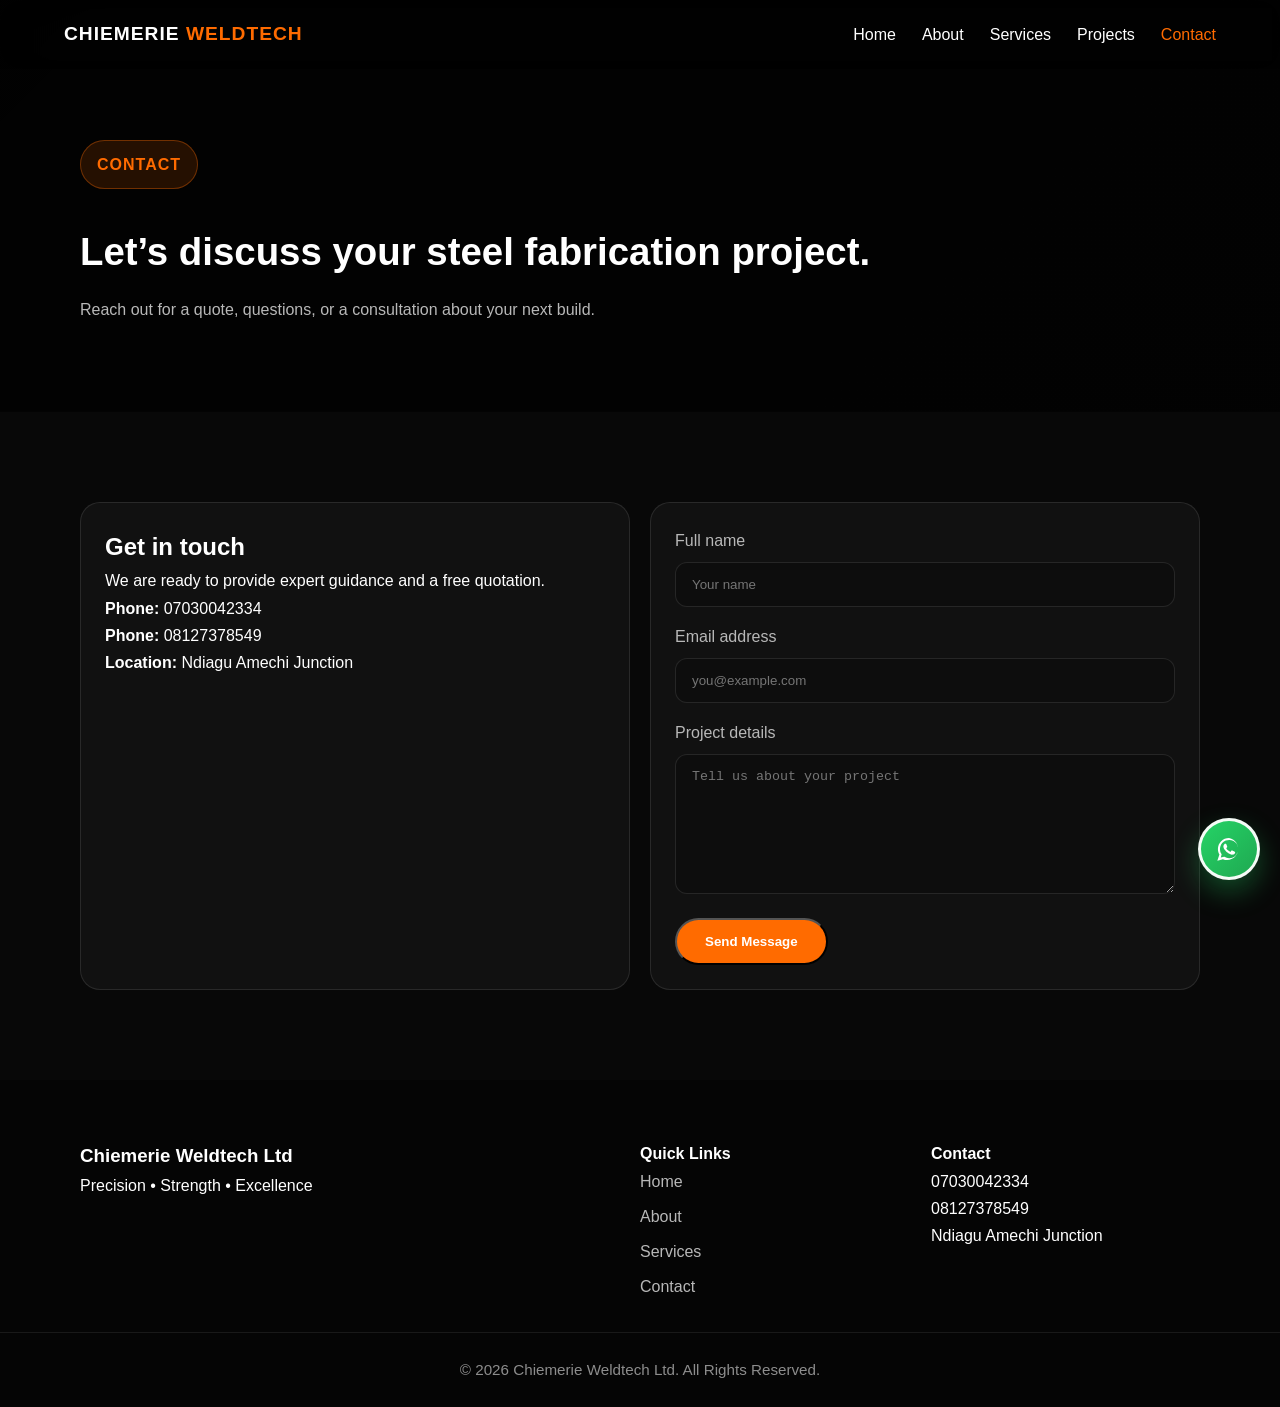
<file: contact.html>
﻿<!DOCTYPE html>
<html lang="en">
<head>
  <meta charset="UTF-8">
  <meta name="viewport" content="width=device-width, initial-scale=1.0">
  <title>Contact Us | Chiemerie Weldtech Ltd</title>
  <link rel="stylesheet" href="styles.css">
</head>
<body>
  <header class="navbar">
    <a href="index.html" class="logo">CHIEMERIE <span>WELDTECH</span></a>
    <ul class="nav-menu">
      <li><a href="index.html">Home</a></li>
      <li><a href="about.html">About</a></li>
      <li><a href="services.html">Services</a></li>
      <li><a href="projects.html">Projects</a></li>
      <li><a href="contact.html" class="active">Contact</a></li>
    </ul>
    <div class="hamburger">
      <span></span><span></span><span></span>
    </div>
  </header>

  <section class="page-hero">
    <div class="container">
      <span class="hero-tag">CONTACT</span>
      <h1>Let’s discuss your steel fabrication project.</h1>
      <p>Reach out for a quote, questions, or a consultation about your next build.</p>
    </div>
  </section>

  <section class="container">
    <div class="contact-grid">
      <div class="contact-card reveal">
        <h2>Get in touch</h2>
        <p>We are ready to provide expert guidance and a free quotation.</p>
        <p><strong>Phone:</strong> 07030042334</p>
        <p><strong>Phone:</strong> 08127378549</p>
        <p><strong>Location:</strong> Ndiagu Amechi Junction</p>
      </div>
      <div class="contact-card reveal">
        <form>
          <div class="form-group">
            <label for="name">Full name</label>
            <input class="form-control" id="name" type="text" placeholder="Your name">
          </div>
          <div class="form-group">
            <label for="email">Email address</label>
            <input class="form-control" id="email" type="email" placeholder="you@example.com">
          </div>
          <div class="form-group">
            <label for="message">Project details</label>
            <textarea class="form-control" id="message" placeholder="Tell us about your project"></textarea>
          </div>
          <button class="btn-primary" type="submit">Send Message</button>
        </form>
      </div>
    </div>
  </section>

  <footer>
    <div class="container footer-grid">
      <div>
        <h3>Chiemerie Weldtech Ltd</h3>
        <p>Precision • Strength • Excellence</p>
      </div>
      <div>
        <h4>Quick Links</h4>
        <a href="index.html">Home</a>
        <a href="about.html">About</a>
        <a href="services.html">Services</a>
        <a href="contact.html">Contact</a>
      </div>
      <div>
        <h4>Contact</h4>
        <p>07030042334</p>
        <p>08127378549</p>
        <p>Ndiagu Amechi Junction</p>
      </div>
    </div>
    <div class="copyright">© 2026 Chiemerie Weldtech Ltd. All Rights Reserved.</div>
  </footer>

  <a href="https://wa.me/2347030042334?text=Hello%20Chiemerie%20Weldtech%20Ltd%2C%20I%20would%20like%20to%20inquire%20about%20your%20services." class="whatsapp-float" target="_blank" rel="noopener noreferrer" aria-label="Chat on WhatsApp">
    <svg viewBox="0 0 24 24" xmlns="http://www.w3.org/2000/svg">
      <path d="M12.04 2.5A9.54 9.54 0 0 0 2.5 12.04c0 1.68.44 3.32 1.28 4.76L2 22l4.78-1.26A9.54 9.54 0 1 0 12.04 2.5Zm0 17.34a7.8 7.8 0 0 1-3.97-1.1l-.28-.17-2.83.74.75-2.76-.18-.29a7.8 7.8 0 1 1 6.51 3.58Zm4.4-5.83c-.24-.12-1.42-.7-1.64-.78-.22-.08-.38-.12-.54.12-.16.24-.62.78-.76.94-.14.16-.28.18-.52.06-.24-.12-1.01-.37-1.92-1.19-.71-.63-1.18-1.41-1.32-1.65-.14-.24-.01-.37.11-.49.1-.1.24-.27.36-.4.12-.14.16-.24.24-.4.08-.16.04-.3-.02-.42-.06-.12-.54-1.3-.74-1.78-.2-.48-.4-.42-.54-.42h-.46c-.16 0-.42.06-.64.3-.22.24-.86.84-.86 2.05 0 1.21.88 2.38.99 2.55.11.17 1.72 2.62 4.18 3.67.62.27 1.1.43 1.47.55.62.2 1.18.17 1.62.1.49-.07 1.42-.58 1.62-1.14.2-.56.2-1.04.14-1.14-.06-.1-.22-.16-.46-.28Z"/>
    </svg>
  </a>

  <script src="../javascript/home.js"></script>
</body>
</html>
</file>
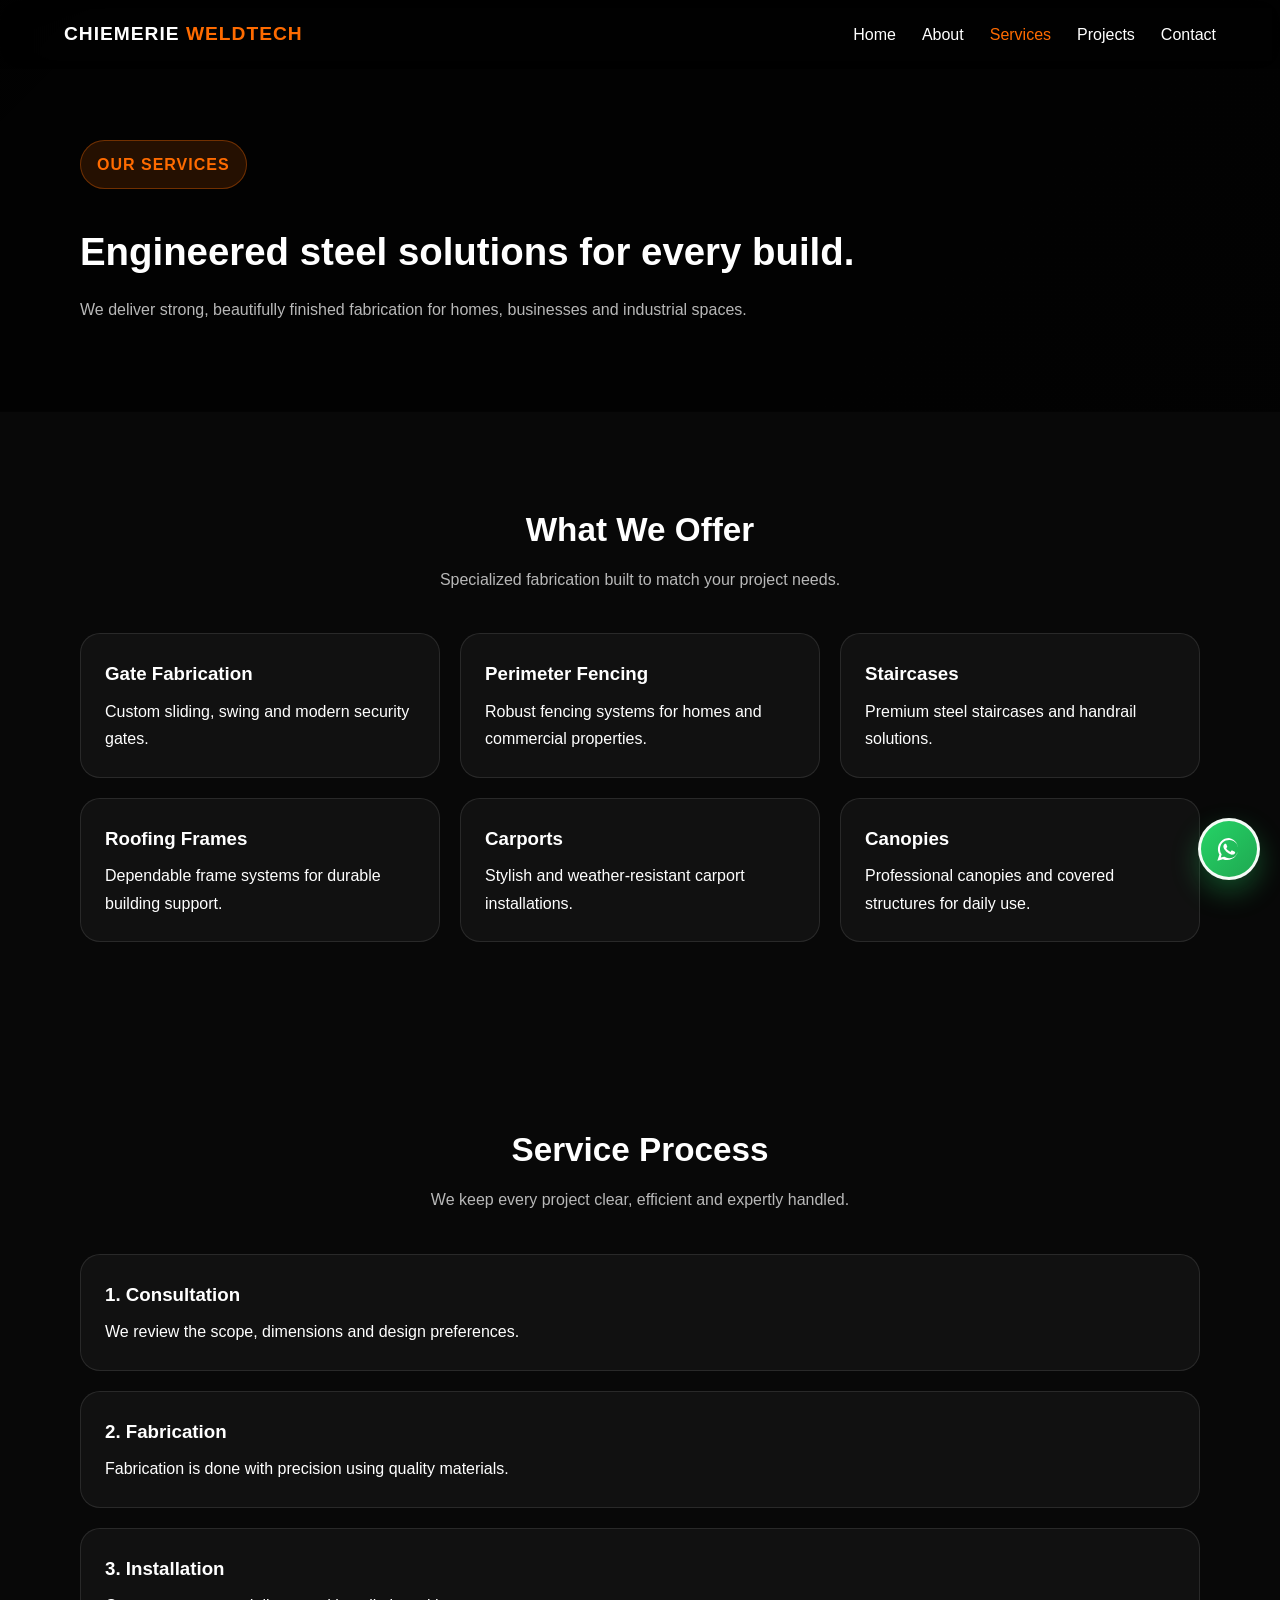
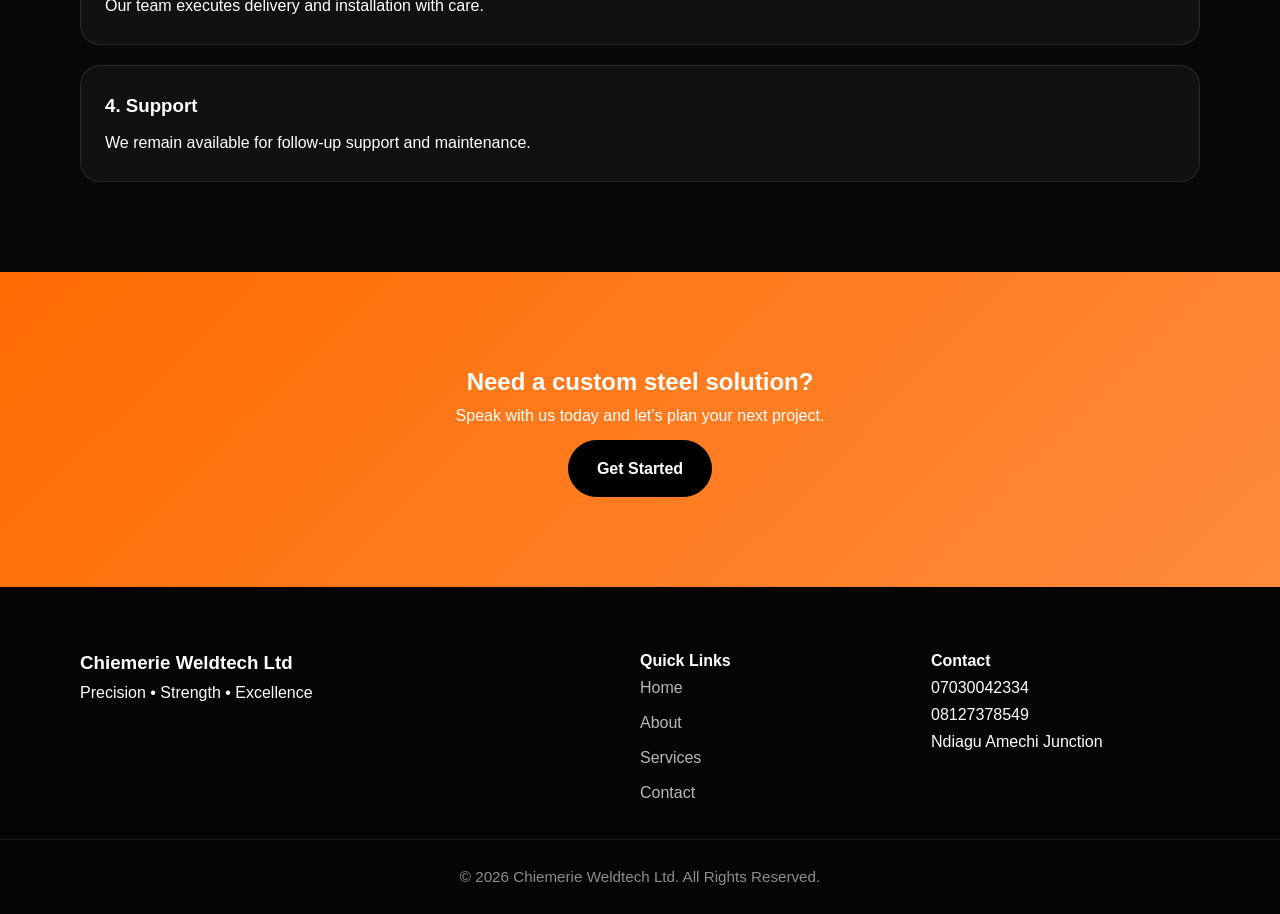
<file: services.html>
﻿<!DOCTYPE html>
<html lang="en">
<head>
  <meta charset="UTF-8">
  <meta name="viewport" content="width=device-width, initial-scale=1.0">
  <title>Our Services | Chiemerie Weldtech Ltd</title>
  <link rel="stylesheet" href="styles.css">
</head>
<body>
  <header class="navbar">
    <a href="index.html" class="logo">CHIEMERIE <span>WELDTECH</span></a>
    <ul class="nav-menu">
      <li><a href="index.html">Home</a></li>
      <li><a href="about.html">About</a></li>
      <li><a href="services.html" class="active">Services</a></li>
      <li><a href="projects.html">Projects</a></li>
      <li><a href="contact.html">Contact</a></li>
    </ul>
    <div class="hamburger">
      <span></span><span></span><span></span>
    </div>
  </header>

  <section class="page-hero">
    <div class="container">
      <span class="hero-tag">OUR SERVICES</span>
      <h1>Engineered steel solutions for every build.</h1>
      <p>We deliver strong, beautifully finished fabrication for homes, businesses and industrial spaces.</p>
    </div>
  </section>

  <section class="container">
    <div class="section-title reveal">
      <h2>What We Offer</h2>
      <p>Specialized fabrication built to match your project needs.</p>
    </div>
    <div class="service-grid">
      <div class="service-card reveal">
        <i class="fas fa-door-open"></i>
        <h3>Gate Fabrication</h3>
        <p>Custom sliding, swing and modern security gates.</p>
      </div>
      <div class="service-card reveal">
        <i class="fas fa-shield-alt"></i>
        <h3>Perimeter Fencing</h3>
        <p>Robust fencing systems for homes and commercial properties.</p>
      </div>
      <div class="service-card reveal">
        <i class="fas fa-stairs"></i>
        <h3>Staircases</h3>
        <p>Premium steel staircases and handrail solutions.</p>
      </div>
      <div class="service-card reveal">
        <i class="fas fa-warehouse"></i>
        <h3>Roofing Frames</h3>
        <p>Dependable frame systems for durable building support.</p>
      </div>
      <div class="service-card reveal">
        <i class="fas fa-car"></i>
        <h3>Carports</h3>
        <p>Stylish and weather-resistant carport installations.</p>
      </div>
      <div class="service-card reveal">
        <i class="fas fa-building"></i>
        <h3>Canopies</h3>
        <p>Professional canopies and covered structures for daily use.</p>
      </div>
    </div>
  </section>

  <section class="container">
    <div class="section-title reveal">
      <h2>Service Process</h2>
      <p>We keep every project clear, efficient and expertly handled.</p>
    </div>
    <div class="cards">
      <div class="card reveal">
        <h3>1. Consultation</h3>
        <p>We review the scope, dimensions and design preferences.</p>
      </div>
      <div class="card reveal">
        <h3>2. Fabrication</h3>
        <p>Fabrication is done with precision using quality materials.</p>
      </div>
      <div class="card reveal">
        <h3>3. Installation</h3>
        <p>Our team executes delivery and installation with care.</p>
      </div>
      <div class="card reveal">
        <h3>4. Support</h3>
        <p>We remain available for follow-up support and maintenance.</p>
      </div>
    </div>
  </section>

  <section class="cta">
    <div class="container">
      <h2>Need a custom steel solution?</h2>
      <p>Speak with us today and let’s plan your next project.</p>
      <a href="contact.html" class="btn-secondary">Get Started</a>
    </div>
  </section>

  <footer>
    <div class="container footer-grid">
      <div>
        <h3>Chiemerie Weldtech Ltd</h3>
        <p>Precision • Strength • Excellence</p>
      </div>
      <div>
        <h4>Quick Links</h4>
        <a href="index.html">Home</a>
        <a href="about.html">About</a>
        <a href="services.html">Services</a>
        <a href="contact.html">Contact</a>
      </div>
      <div>
        <h4>Contact</h4>
        <p>07030042334</p>
        <p>08127378549</p>
        <p>Ndiagu Amechi Junction</p>
      </div>
    </div>
    <div class="copyright">© 2026 Chiemerie Weldtech Ltd. All Rights Reserved.</div>
  </footer>

  <a href="https://wa.me/2347030042334?text=Hello%20Chiemerie%20Weldtech%20Ltd%2C%20I%20would%20like%20to%20inquire%20about%20your%20services." class="whatsapp-float" target="_blank" rel="noopener noreferrer" aria-label="Chat on WhatsApp">
    <svg viewBox="0 0 24 24" xmlns="http://www.w3.org/2000/svg">
      <path d="M12.04 2.5A9.54 9.54 0 0 0 2.5 12.04c0 1.68.44 3.32 1.28 4.76L2 22l4.78-1.26A9.54 9.54 0 1 0 12.04 2.5Zm0 17.34a7.8 7.8 0 0 1-3.97-1.1l-.28-.17-2.83.74.75-2.76-.18-.29a7.8 7.8 0 1 1 6.51 3.58Zm4.4-5.83c-.24-.12-1.42-.7-1.64-.78-.22-.08-.38-.12-.54.12-.16.24-.62.78-.76.94-.14.16-.28.18-.52.06-.24-.12-1.01-.37-1.92-1.19-.71-.63-1.18-1.41-1.32-1.65-.14-.24-.01-.37.11-.49.1-.1.24-.27.36-.4.12-.14.16-.24.24-.4.08-.16.04-.3-.02-.42-.06-.12-.54-1.3-.74-1.78-.2-.48-.4-.42-.54-.42h-.46c-.16 0-.42.06-.64.3-.22.24-.86.84-.86 2.05 0 1.21.88 2.38.99 2.55.11.17 1.72 2.62 4.18 3.67.62.27 1.1.43 1.47.55.62.2 1.18.17 1.62.1.49-.07 1.42-.58 1.62-1.14.2-.56.2-1.04.14-1.14-.06-.1-.22-.16-.46-.28Z"/>
    </svg>
  </a>

  <script src="services.js"></script>
</body>
</html>
</file>
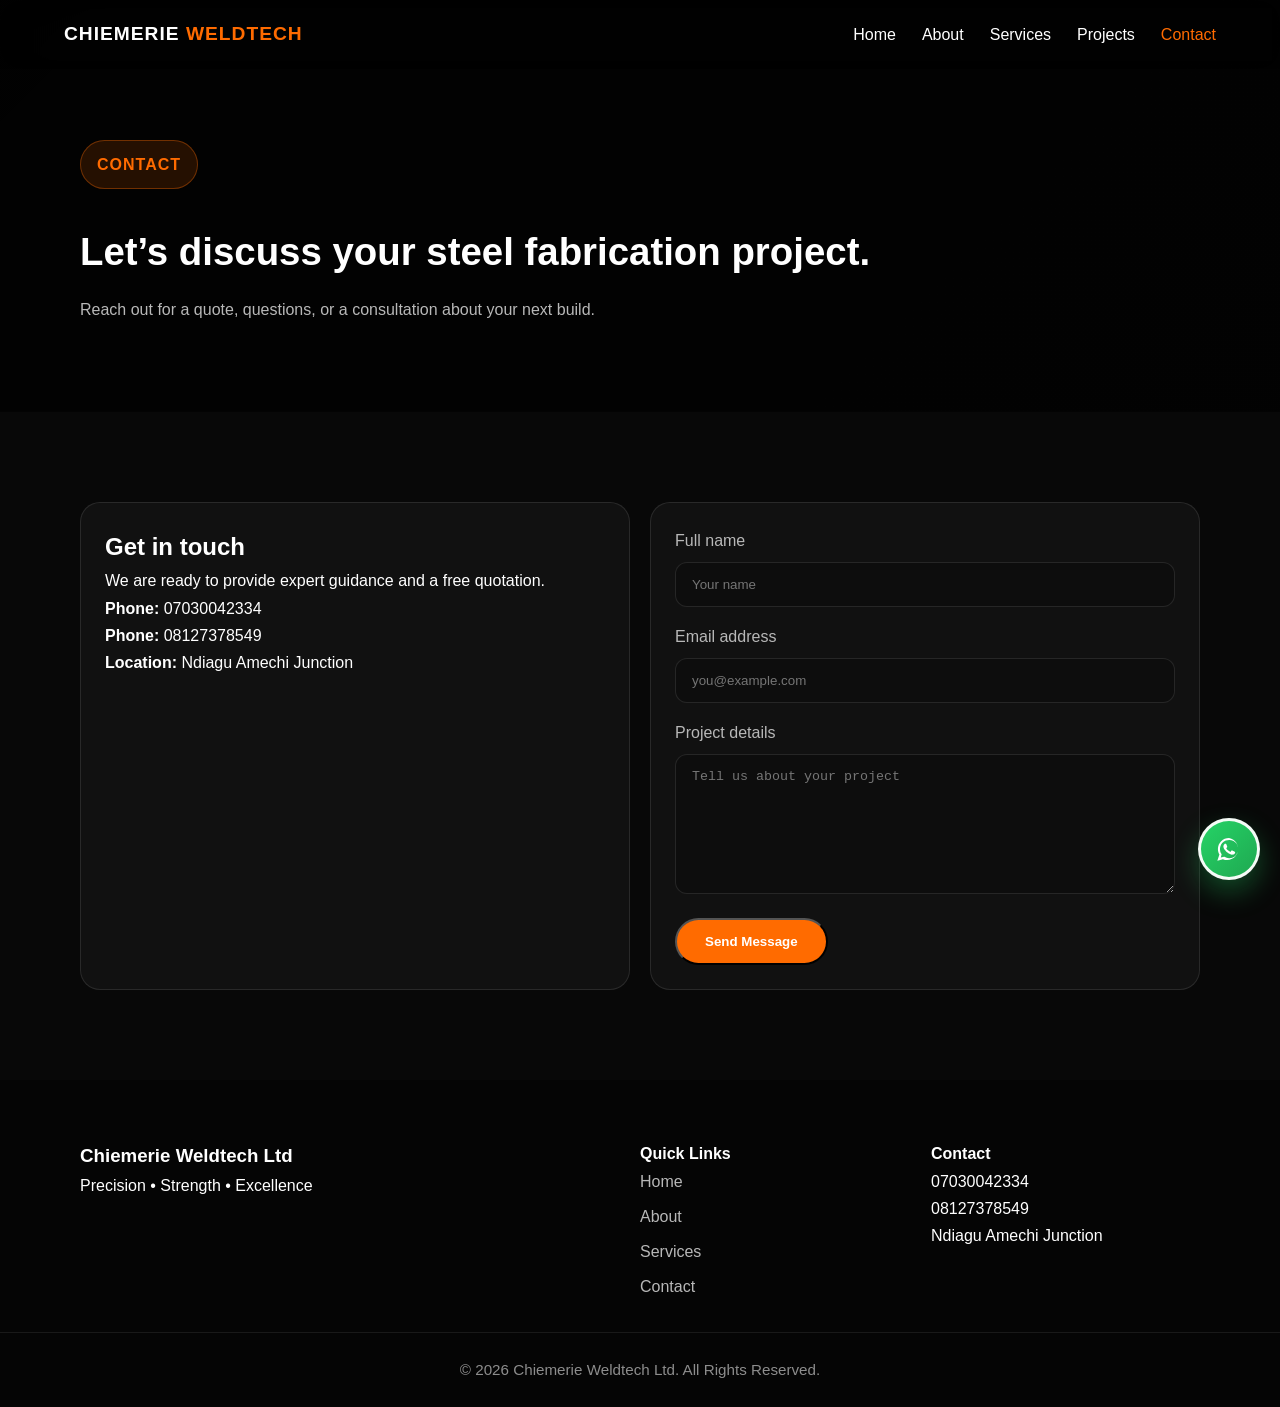
<file: HTML/contact.html>
﻿<!DOCTYPE html>
<html lang="en">
<head>
  <meta charset="UTF-8">
  <meta name="viewport" content="width=device-width, initial-scale=1.0">
  <title>Contact Us | Chiemerie Weldtech Ltd</title>
  <link rel="stylesheet" href="../CSS/styles.css">
</head>
<body>
  <header class="navbar">
    <a href="index.html" class="logo">CHIEMERIE <span>WELDTECH</span></a>
    <ul class="nav-menu">
      <li><a href="index.html">Home</a></li>
      <li><a href="about.html">About</a></li>
      <li><a href="services.html">Services</a></li>
      <li><a href="projects.html">Projects</a></li>
      <li><a href="contact.html" class="active">Contact</a></li>
    </ul>
    <div class="hamburger">
      <span></span><span></span><span></span>
    </div>
  </header>

  <section class="page-hero">
    <div class="container">
      <span class="hero-tag">CONTACT</span>
      <h1>Let’s discuss your steel fabrication project.</h1>
      <p>Reach out for a quote, questions, or a consultation about your next build.</p>
    </div>
  </section>

  <section class="container">
    <div class="contact-grid">
      <div class="contact-card reveal">
        <h2>Get in touch</h2>
        <p>We are ready to provide expert guidance and a free quotation.</p>
        <p><strong>Phone:</strong> 07030042334</p>
        <p><strong>Phone:</strong> 08127378549</p>
        <p><strong>Location:</strong> Ndiagu Amechi Junction</p>
      </div>
      <div class="contact-card reveal">
        <form>
          <div class="form-group">
            <label for="name">Full name</label>
            <input class="form-control" id="name" type="text" placeholder="Your name">
          </div>
          <div class="form-group">
            <label for="email">Email address</label>
            <input class="form-control" id="email" type="email" placeholder="you@example.com">
          </div>
          <div class="form-group">
            <label for="message">Project details</label>
            <textarea class="form-control" id="message" placeholder="Tell us about your project"></textarea>
          </div>
          <button class="btn-primary" type="submit">Send Message</button>
        </form>
      </div>
    </div>
  </section>

  <footer>
    <div class="container footer-grid">
      <div>
        <h3>Chiemerie Weldtech Ltd</h3>
        <p>Precision • Strength • Excellence</p>
      </div>
      <div>
        <h4>Quick Links</h4>
        <a href="index.html">Home</a>
        <a href="about.html">About</a>
        <a href="services.html">Services</a>
        <a href="contact.html">Contact</a>
      </div>
      <div>
        <h4>Contact</h4>
        <p>07030042334</p>
        <p>08127378549</p>
        <p>Ndiagu Amechi Junction</p>
      </div>
    </div>
    <div class="copyright">© 2026 Chiemerie Weldtech Ltd. All Rights Reserved.</div>
  </footer>

  <a href="https://wa.me/2347030042334?text=Hello%20Chiemerie%20Weldtech%20Ltd%2C%20I%20would%20like%20to%20inquire%20about%20your%20services." class="whatsapp-float" target="_blank" rel="noopener noreferrer" aria-label="Chat on WhatsApp">
    <svg viewBox="0 0 24 24" xmlns="http://www.w3.org/2000/svg">
      <path d="M12.04 2.5A9.54 9.54 0 0 0 2.5 12.04c0 1.68.44 3.32 1.28 4.76L2 22l4.78-1.26A9.54 9.54 0 1 0 12.04 2.5Zm0 17.34a7.8 7.8 0 0 1-3.97-1.1l-.28-.17-2.83.74.75-2.76-.18-.29a7.8 7.8 0 1 1 6.51 3.58Zm4.4-5.83c-.24-.12-1.42-.7-1.64-.78-.22-.08-.38-.12-.54.12-.16.24-.62.78-.76.94-.14.16-.28.18-.52.06-.24-.12-1.01-.37-1.92-1.19-.71-.63-1.18-1.41-1.32-1.65-.14-.24-.01-.37.11-.49.1-.1.24-.27.36-.4.12-.14.16-.24.24-.4.08-.16.04-.3-.02-.42-.06-.12-.54-1.3-.74-1.78-.2-.48-.4-.42-.54-.42h-.46c-.16 0-.42.06-.64.3-.22.24-.86.84-.86 2.05 0 1.21.88 2.38.99 2.55.11.17 1.72 2.62 4.18 3.67.62.27 1.1.43 1.47.55.62.2 1.18.17 1.62.1.49-.07 1.42-.58 1.62-1.14.2-.56.2-1.04.14-1.14-.06-.1-.22-.16-.46-.28Z"/>
    </svg>
  </a>

  <script src="../javascript/home.js"></script>
</body>
</html>
</file>
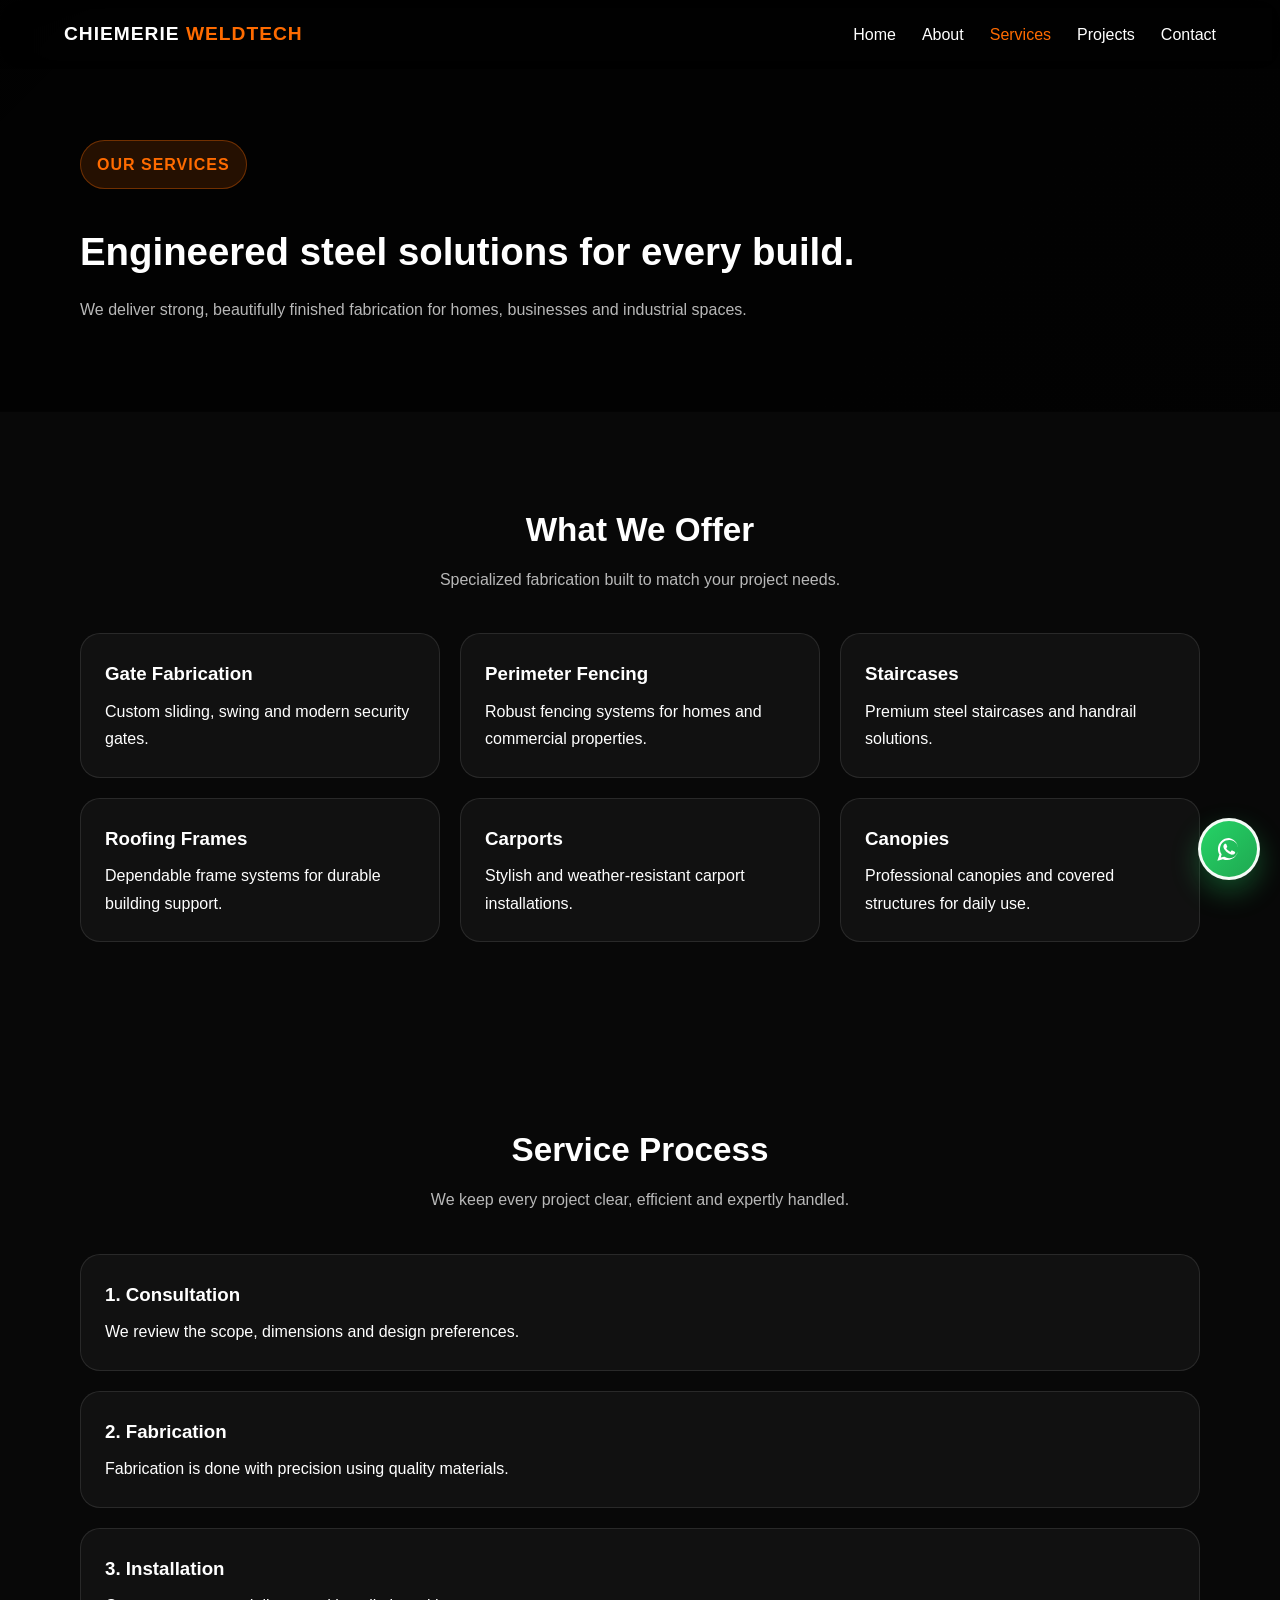
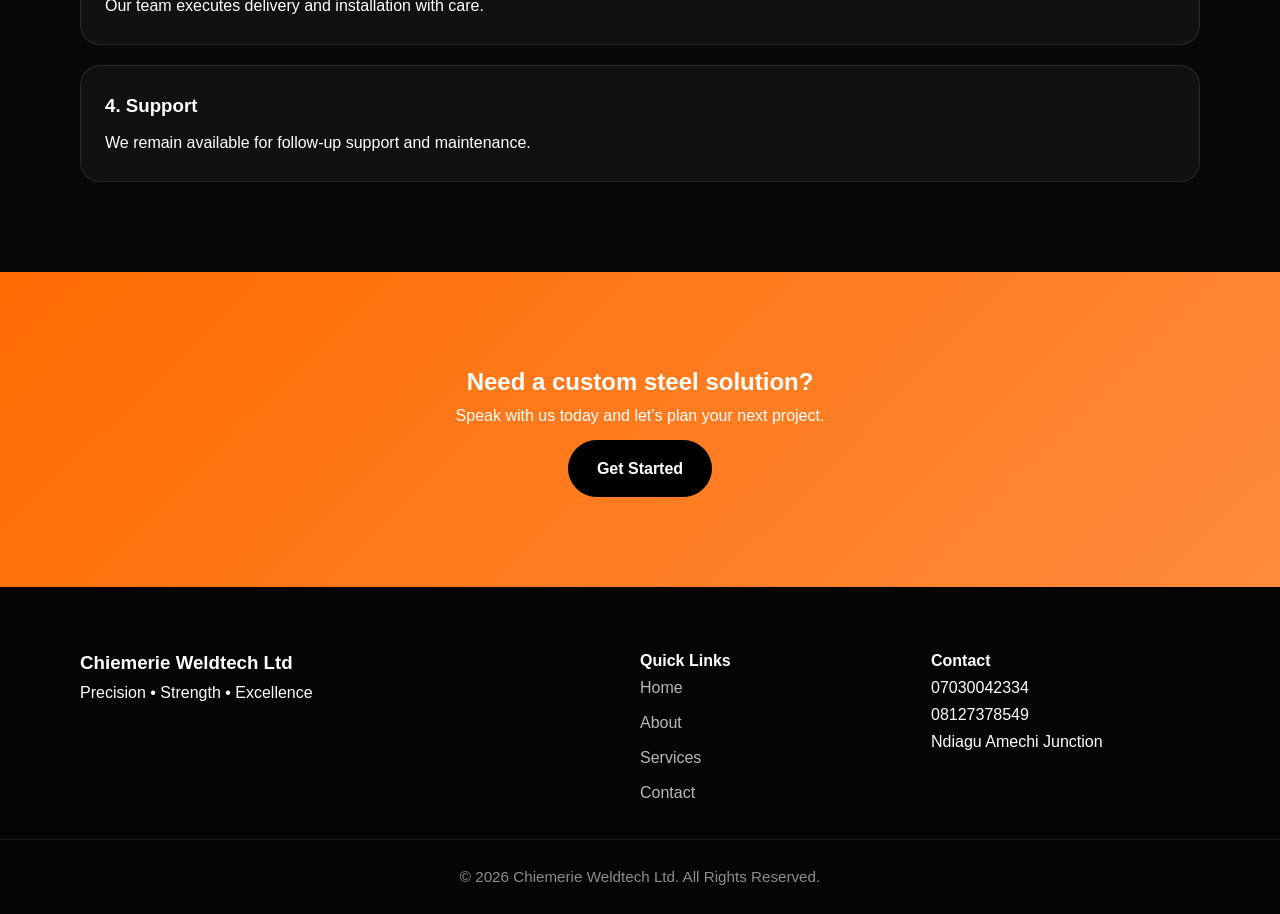
<file: HTML/services.html>
﻿<!DOCTYPE html>
<html lang="en">
<head>
  <meta charset="UTF-8">
  <meta name="viewport" content="width=device-width, initial-scale=1.0">
  <title>Our Services | Chiemerie Weldtech Ltd</title>
  <link rel="stylesheet" href="../CSS/styles.css">
</head>
<body>
  <header class="navbar">
    <a href="index.html" class="logo">CHIEMERIE <span>WELDTECH</span></a>
    <ul class="nav-menu">
      <li><a href="index.html">Home</a></li>
      <li><a href="about.html">About</a></li>
      <li><a href="services.html" class="active">Services</a></li>
      <li><a href="projects.html">Projects</a></li>
      <li><a href="contact.html">Contact</a></li>
    </ul>
    <div class="hamburger">
      <span></span><span></span><span></span>
    </div>
  </header>

  <section class="page-hero">
    <div class="container">
      <span class="hero-tag">OUR SERVICES</span>
      <h1>Engineered steel solutions for every build.</h1>
      <p>We deliver strong, beautifully finished fabrication for homes, businesses and industrial spaces.</p>
    </div>
  </section>

  <section class="container">
    <div class="section-title reveal">
      <h2>What We Offer</h2>
      <p>Specialized fabrication built to match your project needs.</p>
    </div>
    <div class="service-grid">
      <div class="service-card reveal">
        <i class="fas fa-door-open"></i>
        <h3>Gate Fabrication</h3>
        <p>Custom sliding, swing and modern security gates.</p>
      </div>
      <div class="service-card reveal">
        <i class="fas fa-shield-alt"></i>
        <h3>Perimeter Fencing</h3>
        <p>Robust fencing systems for homes and commercial properties.</p>
      </div>
      <div class="service-card reveal">
        <i class="fas fa-stairs"></i>
        <h3>Staircases</h3>
        <p>Premium steel staircases and handrail solutions.</p>
      </div>
      <div class="service-card reveal">
        <i class="fas fa-warehouse"></i>
        <h3>Roofing Frames</h3>
        <p>Dependable frame systems for durable building support.</p>
      </div>
      <div class="service-card reveal">
        <i class="fas fa-car"></i>
        <h3>Carports</h3>
        <p>Stylish and weather-resistant carport installations.</p>
      </div>
      <div class="service-card reveal">
        <i class="fas fa-building"></i>
        <h3>Canopies</h3>
        <p>Professional canopies and covered structures for daily use.</p>
      </div>
    </div>
  </section>

  <section class="container">
    <div class="section-title reveal">
      <h2>Service Process</h2>
      <p>We keep every project clear, efficient and expertly handled.</p>
    </div>
    <div class="cards">
      <div class="card reveal">
        <h3>1. Consultation</h3>
        <p>We review the scope, dimensions and design preferences.</p>
      </div>
      <div class="card reveal">
        <h3>2. Fabrication</h3>
        <p>Fabrication is done with precision using quality materials.</p>
      </div>
      <div class="card reveal">
        <h3>3. Installation</h3>
        <p>Our team executes delivery and installation with care.</p>
      </div>
      <div class="card reveal">
        <h3>4. Support</h3>
        <p>We remain available for follow-up support and maintenance.</p>
      </div>
    </div>
  </section>

  <section class="cta">
    <div class="container">
      <h2>Need a custom steel solution?</h2>
      <p>Speak with us today and let’s plan your next project.</p>
      <a href="contact.html" class="btn-secondary">Get Started</a>
    </div>
  </section>

  <footer>
    <div class="container footer-grid">
      <div>
        <h3>Chiemerie Weldtech Ltd</h3>
        <p>Precision • Strength • Excellence</p>
      </div>
      <div>
        <h4>Quick Links</h4>
        <a href="index.html">Home</a>
        <a href="about.html">About</a>
        <a href="services.html">Services</a>
        <a href="contact.html">Contact</a>
      </div>
      <div>
        <h4>Contact</h4>
        <p>07030042334</p>
        <p>08127378549</p>
        <p>Ndiagu Amechi Junction</p>
      </div>
    </div>
    <div class="copyright">© 2026 Chiemerie Weldtech Ltd. All Rights Reserved.</div>
  </footer>

  <a href="https://wa.me/2347030042334?text=Hello%20Chiemerie%20Weldtech%20Ltd%2C%20I%20would%20like%20to%20inquire%20about%20your%20services." class="whatsapp-float" target="_blank" rel="noopener noreferrer" aria-label="Chat on WhatsApp">
    <svg viewBox="0 0 24 24" xmlns="http://www.w3.org/2000/svg">
      <path d="M12.04 2.5A9.54 9.54 0 0 0 2.5 12.04c0 1.68.44 3.32 1.28 4.76L2 22l4.78-1.26A9.54 9.54 0 1 0 12.04 2.5Zm0 17.34a7.8 7.8 0 0 1-3.97-1.1l-.28-.17-2.83.74.75-2.76-.18-.29a7.8 7.8 0 1 1 6.51 3.58Zm4.4-5.83c-.24-.12-1.42-.7-1.64-.78-.22-.08-.38-.12-.54.12-.16.24-.62.78-.76.94-.14.16-.28.18-.52.06-.24-.12-1.01-.37-1.92-1.19-.71-.63-1.18-1.41-1.32-1.65-.14-.24-.01-.37.11-.49.1-.1.24-.27.36-.4.12-.14.16-.24.24-.4.08-.16.04-.3-.02-.42-.06-.12-.54-1.3-.74-1.78-.2-.48-.4-.42-.54-.42h-.46c-.16 0-.42.06-.64.3-.22.24-.86.84-.86 2.05 0 1.21.88 2.38.99 2.55.11.17 1.72 2.62 4.18 3.67.62.27 1.1.43 1.47.55.62.2 1.18.17 1.62.1.49-.07 1.42-.58 1.62-1.14.2-.56.2-1.04.14-1.14-.06-.1-.22-.16-.46-.28Z"/>
    </svg>
  </a>

  <script src="../javascript/services.js"></script>
</body>
</html>
</file>
<file: styles.css>
﻿/* =========================
   RESET
========================= */
* {
  margin: 0;
  padding: 0;
  box-sizing: border-box;
}

html {
  scroll-behavior: smooth;
}

body {
  font-family: 'Inter', sans-serif;
  background: #080808;
  color: #fff;
  line-height: 1.7;
  overflow-x: hidden;
}

img {
  max-width: 100%;
  display: block;
}

:root {
  --primary: #ff6b00;
  --primary-dark: #d35400;
  --bg: #080808;
  --panel: #111;
  --text: #f5f5f5;
  --muted: #b8b8b8;
  --border: rgba(255,255,255,0.1);
}

.container {
  width: min(1120px, 90%);
  margin: 0 auto;
}

.btn,
.btn-primary,
.btn-secondary {
  display: inline-block;
  padding: 14px 28px;
  border-radius: 999px;
  text-decoration: none;
  font-weight: 600;
  transition: 0.3s ease;
}

.btn-primary,
.btn {
  background: var(--primary);
  color: #fff;
}

.btn-primary:hover,
.btn:hover {
  background: var(--primary-dark);
  transform: translateY(-2px);
}

.btn-secondary {
  border: 1px solid var(--primary);
  color: #fff;
}

.btn-secondary:hover {
  background: rgba(255,107,0,0.18);
}

/* =========================
   NAVBAR
========================= */
.navbar {
  position: fixed;
  top: 0;
  left: 0;
  width: 100%;
  display: flex;
  justify-content: space-between;
  align-items: center;
  padding: 18px 5%;
  background: rgba(0,0,0,0.25);
  backdrop-filter: blur(12px);
  z-index: 1000;
}

.navbar.scrolled {
  background: rgba(0,0,0,0.95);
}

.logo {
  color: #fff;
  text-decoration: none;
  font-size: 1.2rem;
  font-weight: 800;
  letter-spacing: 1px;
}

.logo span {
  color: var(--primary);
}

.nav-menu {
  display: flex;
  list-style: none;
  gap: 26px;
}

.nav-menu a {
  color: #fff;
  text-decoration: none;
  font-weight: 500;
}

.nav-menu a:hover,
.nav-menu a.active {
  color: var(--primary);
}

.hamburger {
  display: none;
  cursor: pointer;
  flex-direction: column;
  gap: 4px;
}

.hamburger span {
  display: block;
  width: 24px;
  height: 2px;
  background: #fff;
}

/* =========================
   HERO
========================= */
.hero {
  min-height: 100vh;
  display: flex;
  align-items: center;
  padding: 120px 5% 80px;
  background: linear-gradient(135deg, rgba(0,0,0,0.82), rgba(0,0,0,0.72)),
    url('https://images.unsplash.com/photo-1504307651254-35680f356dfd?auto=format&fit=crop&w=1600&q=80');
  background-size: cover;
  background-position: center;
}

.hero-content {
  max-width: 720px;
}

.hero-tag {
  display: inline-block;
  padding: 10px 16px;
  border: 1px solid rgba(255,107,0,0.35);
  background: rgba(255,107,0,0.14);
  color: var(--primary);
  border-radius: 999px;
  margin-bottom: 18px;
  font-weight: 700;
  letter-spacing: 1px;
}

.hero h1 {
  font-size: clamp(2.4rem, 4vw, 4.3rem);
  font-family: 'Montserrat', sans-serif;
  line-height: 1.1;
  margin-bottom: 18px;
}

.hero p {
  font-size: 1.08rem;
  color: var(--muted);
  max-width: 650px;
  margin-bottom: 28px;
}

.hero-buttons {
  display: flex;
  gap: 14px;
  flex-wrap: wrap;
}

/* =========================
   SECTION STYLES
========================= */
section {
  padding: 90px 0;
}

.section-title {
  text-align: center;
  margin-bottom: 40px;
}

.section-title h2 {
  font-size: clamp(1.7rem, 2.6vw, 2.4rem);
  margin-bottom: 8px;
}

.section-title p,
.section-intro {
  color: var(--muted);
}

/* =========================
   STATS
========================= */
.stats {
  display: grid;
  grid-template-columns: repeat(4, 1fr);
  gap: 18px;
  margin-top: -30px;
  padding: 0 5% 60px;
}

.stat-card {
  background: var(--panel);
  border: 1px solid var(--border);
  border-radius: 20px;
  padding: 28px 20px;
  text-align: center;
}

.stat-card h2 {
  color: var(--primary);
  font-size: 2rem;
  margin-bottom: 8px;
}

/* =========================
   ABOUT PREVIEW / PAGE HERO
========================= */
.about-preview,
.story-grid {
  display: grid;
  grid-template-columns: 1fr 1fr;
  gap: 42px;
  align-items: center;
}

.about-preview img,
.story-image img {
  width: 100%;
  min-height: 320px;
  object-fit: cover;
  border-radius: 20px;
}

.about-preview h2,
.story-text h2,
.page-hero h1 {
  font-size: clamp(1.8rem, 3vw, 2.6rem);
  margin: 12px 0;
}

.about-preview p,
.story-text p,
.page-hero p {
  color: var(--muted);
  margin-bottom: 18px;
}

/* =========================
   SERVICES
========================= */
.service-grid,
.project-grid,
.cards,
.contact-grid,
.features,
.stats-grid {
  display: grid;
  gap: 20px;
}

.service-grid {
  grid-template-columns: repeat(3, 1fr);
}

.service-card,
.project-card,
.card,
.contact-card,
.feature,
.stat {
  background: var(--panel);
  border: 1px solid var(--border);
  border-radius: 20px;
  padding: 24px;
}

.service-card i,
.card i,
.feature i {
  color: var(--primary);
  font-size: 1.4rem;
  margin-bottom: 10px;
}

.service-card h3,
.card h3,
.feature h4 {
  margin-bottom: 8px;
}

/* =========================
   PROJECTS
========================= */
.project-grid {
  grid-template-columns: repeat(3, 1fr);
}

.project-card img {
  width: 100%;
  height: 200px;
  object-fit: cover;
  border-radius: 14px;
  margin-bottom: 14px;
}

/* =========================
   PAGE HERO
========================= */
.page-hero {
  padding-top: 140px;
  padding-bottom: 70px;
  background: linear-gradient(135deg, rgba(0,0,0,0.82), rgba(0,0,0,0.72)),
    url('https://images.unsplash.com/photo-1486406146926-c627a92ad1ab?auto=format&fit=crop&w=1600&q=80');
  background-size: cover;
  background-position: center;
}

.page-hero .hero-tag {
  margin-bottom: 18px;
}

/* =========================
   CONTACT
========================= */
.contact-grid {
  grid-template-columns: 1fr 1fr;
}

.form-group {
  margin-bottom: 16px;
}

.form-group label {
  display: block;
  margin-bottom: 8px;
  color: var(--muted);
}

.form-control {
  width: 100%;
  padding: 14px 16px;
  border-radius: 12px;
  border: 1px solid var(--border);
  background: #0d0d0d;
  color: #fff;
}

textarea.form-control {
  min-height: 140px;
  resize: vertical;
}

/* =========================
   CTA
========================= */
.cta {
  background: linear-gradient(135deg, var(--primary), #ff8b3d);
  text-align: center;
  color: #fff;
}

.cta .btn-secondary {
  background: #000;
  border-color: #000;
  margin-top: 10px;
}

/* =========================
   FOOTER
========================= */
footer {
  background: #050505;
  padding: 60px 0 24px;
}

.footer-grid {
  display: grid;
  grid-template-columns: 2fr 1fr 1fr;
  gap: 22px;
}

.footer-grid a {
  display: block;
  color: var(--muted);
  text-decoration: none;
  margin-bottom: 8px;
}

.footer-grid a:hover {
  color: var(--primary);
}

.copyright {
  text-align: center;
  padding-top: 24px;
  margin-top: 24px;
  border-top: 1px solid rgba(255,255,255,0.08);
  color: #8d8d8d;
  font-size: 0.95rem;
}

/* =========================
   REVEAL ANIMATION
========================= */
.reveal {
  opacity: 0;
  transform: translateY(40px);
  transition: 0.7s ease;
}

.reveal.active {
  opacity: 1;
  transform: translateY(0);
}

.hidden-section {
  opacity: 0;
  transform: translateY(24px);
}

.show-section {
  opacity: 1;
  transform: translateY(0);
  transition: 0.7s ease;
}

/* =========================
   WHATSAPP FLOATING BUTTON
========================= */
.whatsapp-float {
  position: fixed;
  right: 20px;
  bottom: 20px;
  width: 62px;
  height: 62px;
  background: linear-gradient(135deg, #25d366 0%, #1fa851 100%);
  color: #fff;
  border-radius: 50%;
  display: flex;
  align-items: center;
  justify-content: center;
  border: 3px solid rgba(255,255,255,0.95);
  box-shadow: 0 12px 28px rgba(37, 211, 102, 0.32);
  z-index: 1200;
  transition: transform 0.3s ease, box-shadow 0.3s ease;
  overflow: hidden;
}

.whatsapp-float::before {
  content: "";
  position: absolute;
  inset: -6px;
  border: 2px solid rgba(37, 211, 102, 0.2);
  border-radius: 50%;
  animation: whatsappPulse 2.2s infinite;
}

.whatsapp-float:hover {
  transform: translateY(-4px) scale(1.04);
  box-shadow: 0 16px 34px rgba(37, 211, 102, 0.42);
}

.whatsapp-float svg {
  width: 28px;
  height: 28px;
  fill: currentColor;
  position: relative;
  z-index: 1;
}

@keyframes whatsappPulse {
  0% {
    transform: scale(0.94);
    opacity: 1;
  }
  100% {
    transform: scale(1.18);
    opacity: 0;
  }
}

/* =========================
   RESPONSIVE
========================= */
@media (max-width: 900px) {
  .stats,
  .service-grid,
  .project-grid,
  .about-preview,
  .story-grid,
  .contact-grid,
  .footer-grid {
    grid-template-columns: 1fr;
  }

  .nav-menu {
    display: none;
    position: absolute;
    top: 70px;
    right: 5%;
    background: #111;
    flex-direction: column;
    padding: 20px;
    border-radius: 16px;
    border: 1px solid var(--border);
  }

  .nav-menu.mobile-active {
    display: flex;
  }

  .hamburger {
    display: flex;
  }
}

@media (max-width: 640px) {
  .hero-buttons {
    flex-direction: column;
  }

  .stats {
    grid-template-columns: 1fr 1fr;
  }
}
</file>
<file: CSS/styles.css>
﻿/* =========================
   RESET
========================= */
* {
  margin: 0;
  padding: 0;
  box-sizing: border-box;
}

html {
  scroll-behavior: smooth;
}

body {
  font-family: 'Inter', sans-serif;
  background: #080808;
  color: #fff;
  line-height: 1.7;
  overflow-x: hidden;
}

img {
  max-width: 100%;
  display: block;
}

:root {
  --primary: #ff6b00;
  --primary-dark: #d35400;
  --bg: #080808;
  --panel: #111;
  --text: #f5f5f5;
  --muted: #b8b8b8;
  --border: rgba(255,255,255,0.1);
}

.container {
  width: min(1120px, 90%);
  margin: 0 auto;
}

.btn,
.btn-primary,
.btn-secondary {
  display: inline-block;
  padding: 14px 28px;
  border-radius: 999px;
  text-decoration: none;
  font-weight: 600;
  transition: 0.3s ease;
}

.btn-primary,
.btn {
  background: var(--primary);
  color: #fff;
}

.btn-primary:hover,
.btn:hover {
  background: var(--primary-dark);
  transform: translateY(-2px);
}

.btn-secondary {
  border: 1px solid var(--primary);
  color: #fff;
}

.btn-secondary:hover {
  background: rgba(255,107,0,0.18);
}

/* =========================
   NAVBAR
========================= */
.navbar {
  position: fixed;
  top: 0;
  left: 0;
  width: 100%;
  display: flex;
  justify-content: space-between;
  align-items: center;
  padding: 18px 5%;
  background: rgba(0,0,0,0.25);
  backdrop-filter: blur(12px);
  z-index: 1000;
}

.navbar.scrolled {
  background: rgba(0,0,0,0.95);
}

.logo {
  color: #fff;
  text-decoration: none;
  font-size: 1.2rem;
  font-weight: 800;
  letter-spacing: 1px;
}

.logo span {
  color: var(--primary);
}

.nav-menu {
  display: flex;
  list-style: none;
  gap: 26px;
}

.nav-menu a {
  color: #fff;
  text-decoration: none;
  font-weight: 500;
}

.nav-menu a:hover,
.nav-menu a.active {
  color: var(--primary);
}

.hamburger {
  display: none;
  cursor: pointer;
  flex-direction: column;
  gap: 4px;
}

.hamburger span {
  display: block;
  width: 24px;
  height: 2px;
  background: #fff;
}

/* =========================
   HERO
========================= */
.hero {
  min-height: 100vh;
  display: flex;
  align-items: center;
  padding: 120px 5% 80px;
  background: linear-gradient(135deg, rgba(0,0,0,0.82), rgba(0,0,0,0.72)),
    url('https://images.unsplash.com/photo-1504307651254-35680f356dfd?auto=format&fit=crop&w=1600&q=80');
  background-size: cover;
  background-position: center;
}

.hero-content {
  max-width: 720px;
}

.hero-tag {
  display: inline-block;
  padding: 10px 16px;
  border: 1px solid rgba(255,107,0,0.35);
  background: rgba(255,107,0,0.14);
  color: var(--primary);
  border-radius: 999px;
  margin-bottom: 18px;
  font-weight: 700;
  letter-spacing: 1px;
}

.hero h1 {
  font-size: clamp(2.4rem, 4vw, 4.3rem);
  font-family: 'Montserrat', sans-serif;
  line-height: 1.1;
  margin-bottom: 18px;
}

.hero p {
  font-size: 1.08rem;
  color: var(--muted);
  max-width: 650px;
  margin-bottom: 28px;
}

.hero-buttons {
  display: flex;
  gap: 14px;
  flex-wrap: wrap;
}

/* =========================
   SECTION STYLES
========================= */
section {
  padding: 90px 0;
}

.section-title {
  text-align: center;
  margin-bottom: 40px;
}

.section-title h2 {
  font-size: clamp(1.7rem, 2.6vw, 2.4rem);
  margin-bottom: 8px;
}

.section-title p,
.section-intro {
  color: var(--muted);
}

/* =========================
   STATS
========================= */
.stats {
  display: grid;
  grid-template-columns: repeat(4, 1fr);
  gap: 18px;
  margin-top: -30px;
  padding: 0 5% 60px;
}

.stat-card {
  background: var(--panel);
  border: 1px solid var(--border);
  border-radius: 20px;
  padding: 28px 20px;
  text-align: center;
}

.stat-card h2 {
  color: var(--primary);
  font-size: 2rem;
  margin-bottom: 8px;
}

/* =========================
   ABOUT PREVIEW / PAGE HERO
========================= */
.about-preview,
.story-grid {
  display: grid;
  grid-template-columns: 1fr 1fr;
  gap: 42px;
  align-items: center;
}

.about-preview img,
.story-image img {
  width: 100%;
  min-height: 320px;
  object-fit: cover;
  border-radius: 20px;
}

.about-preview h2,
.story-text h2,
.page-hero h1 {
  font-size: clamp(1.8rem, 3vw, 2.6rem);
  margin: 12px 0;
}

.about-preview p,
.story-text p,
.page-hero p {
  color: var(--muted);
  margin-bottom: 18px;
}

/* =========================
   SERVICES
========================= */
.service-grid,
.project-grid,
.cards,
.contact-grid,
.features,
.stats-grid {
  display: grid;
  gap: 20px;
}

.service-grid {
  grid-template-columns: repeat(3, 1fr);
}

.service-card,
.project-card,
.card,
.contact-card,
.feature,
.stat {
  background: var(--panel);
  border: 1px solid var(--border);
  border-radius: 20px;
  padding: 24px;
}

.service-card i,
.card i,
.feature i {
  color: var(--primary);
  font-size: 1.4rem;
  margin-bottom: 10px;
}

.service-card h3,
.card h3,
.feature h4 {
  margin-bottom: 8px;
}

/* =========================
   PROJECTS
========================= */
.project-grid {
  grid-template-columns: repeat(3, 1fr);
}

.project-card img {
  width: 100%;
  height: 200px;
  object-fit: cover;
  border-radius: 14px;
  margin-bottom: 14px;
}

/* =========================
   PAGE HERO
========================= */
.page-hero {
  padding-top: 140px;
  padding-bottom: 70px;
  background: linear-gradient(135deg, rgba(0,0,0,0.82), rgba(0,0,0,0.72)),
    url('https://images.unsplash.com/photo-1486406146926-c627a92ad1ab?auto=format&fit=crop&w=1600&q=80');
  background-size: cover;
  background-position: center;
}

.page-hero .hero-tag {
  margin-bottom: 18px;
}

/* =========================
   CONTACT
========================= */
.contact-grid {
  grid-template-columns: 1fr 1fr;
}

.form-group {
  margin-bottom: 16px;
}

.form-group label {
  display: block;
  margin-bottom: 8px;
  color: var(--muted);
}

.form-control {
  width: 100%;
  padding: 14px 16px;
  border-radius: 12px;
  border: 1px solid var(--border);
  background: #0d0d0d;
  color: #fff;
}

textarea.form-control {
  min-height: 140px;
  resize: vertical;
}

/* =========================
   CTA
========================= */
.cta {
  background: linear-gradient(135deg, var(--primary), #ff8b3d);
  text-align: center;
  color: #fff;
}

.cta .btn-secondary {
  background: #000;
  border-color: #000;
  margin-top: 10px;
}

/* =========================
   FOOTER
========================= */
footer {
  background: #050505;
  padding: 60px 0 24px;
}

.footer-grid {
  display: grid;
  grid-template-columns: 2fr 1fr 1fr;
  gap: 22px;
}

.footer-grid a {
  display: block;
  color: var(--muted);
  text-decoration: none;
  margin-bottom: 8px;
}

.footer-grid a:hover {
  color: var(--primary);
}

.copyright {
  text-align: center;
  padding-top: 24px;
  margin-top: 24px;
  border-top: 1px solid rgba(255,255,255,0.08);
  color: #8d8d8d;
  font-size: 0.95rem;
}

/* =========================
   REVEAL ANIMATION
========================= */
.reveal {
  opacity: 0;
  transform: translateY(40px);
  transition: 0.7s ease;
}

.reveal.active {
  opacity: 1;
  transform: translateY(0);
}

.hidden-section {
  opacity: 0;
  transform: translateY(24px);
}

.show-section {
  opacity: 1;
  transform: translateY(0);
  transition: 0.7s ease;
}

/* =========================
   WHATSAPP FLOATING BUTTON
========================= */
.whatsapp-float {
  position: fixed;
  right: 20px;
  bottom: 20px;
  width: 62px;
  height: 62px;
  background: linear-gradient(135deg, #25d366 0%, #1fa851 100%);
  color: #fff;
  border-radius: 50%;
  display: flex;
  align-items: center;
  justify-content: center;
  border: 3px solid rgba(255,255,255,0.95);
  box-shadow: 0 12px 28px rgba(37, 211, 102, 0.32);
  z-index: 1200;
  transition: transform 0.3s ease, box-shadow 0.3s ease;
  overflow: hidden;
}

.whatsapp-float::before {
  content: "";
  position: absolute;
  inset: -6px;
  border: 2px solid rgba(37, 211, 102, 0.2);
  border-radius: 50%;
  animation: whatsappPulse 2.2s infinite;
}

.whatsapp-float:hover {
  transform: translateY(-4px) scale(1.04);
  box-shadow: 0 16px 34px rgba(37, 211, 102, 0.42);
}

.whatsapp-float svg {
  width: 28px;
  height: 28px;
  fill: currentColor;
  position: relative;
  z-index: 1;
}

@keyframes whatsappPulse {
  0% {
    transform: scale(0.94);
    opacity: 1;
  }
  100% {
    transform: scale(1.18);
    opacity: 0;
  }
}

/* =========================
   RESPONSIVE
========================= */
@media (max-width: 900px) {
  .stats,
  .service-grid,
  .project-grid,
  .about-preview,
  .story-grid,
  .contact-grid,
  .footer-grid {
    grid-template-columns: 1fr;
  }

  .nav-menu {
    display: none;
    position: absolute;
    top: 70px;
    right: 5%;
    background: #111;
    flex-direction: column;
    padding: 20px;
    border-radius: 16px;
    border: 1px solid var(--border);
  }

  .nav-menu.mobile-active {
    display: flex;
  }

  .hamburger {
    display: flex;
  }
}

@media (max-width: 640px) {
  .hero-buttons {
    flex-direction: column;
  }

  .stats {
    grid-template-columns: 1fr 1fr;
  }
}
</file>
